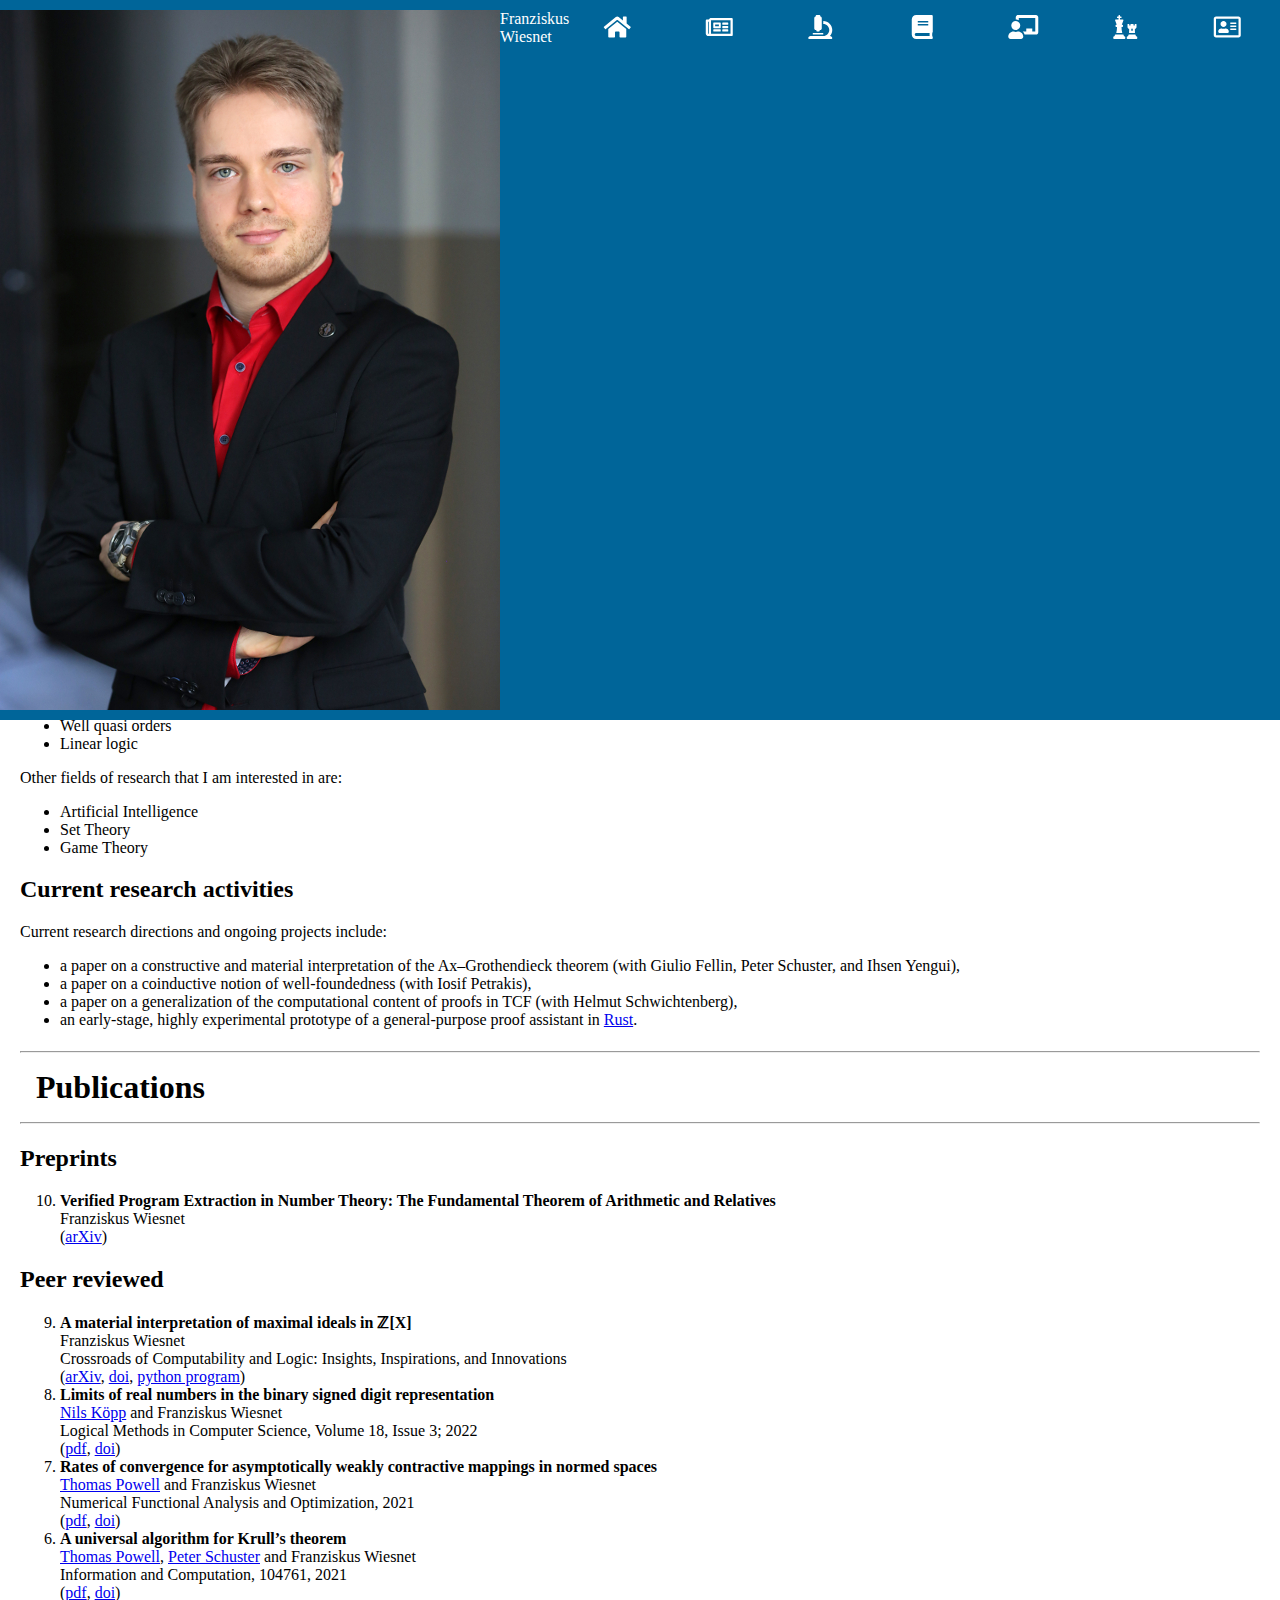
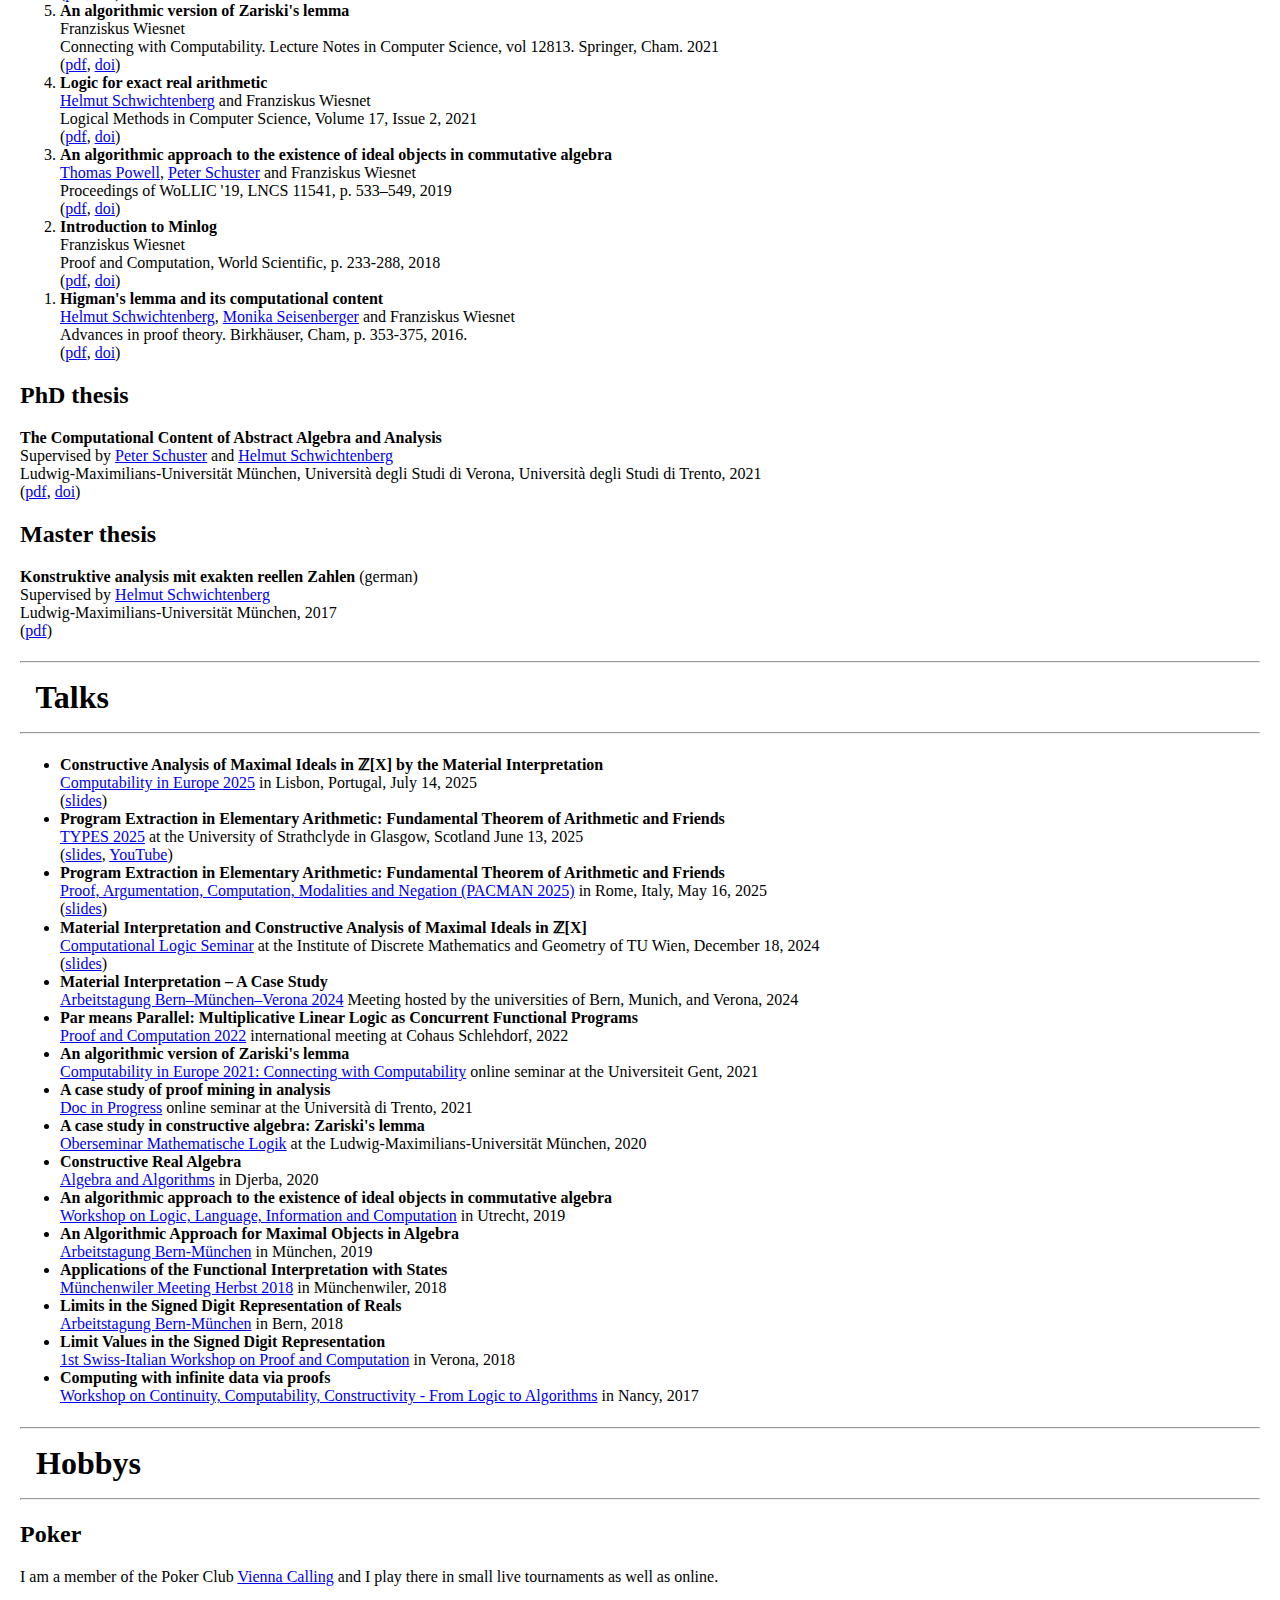
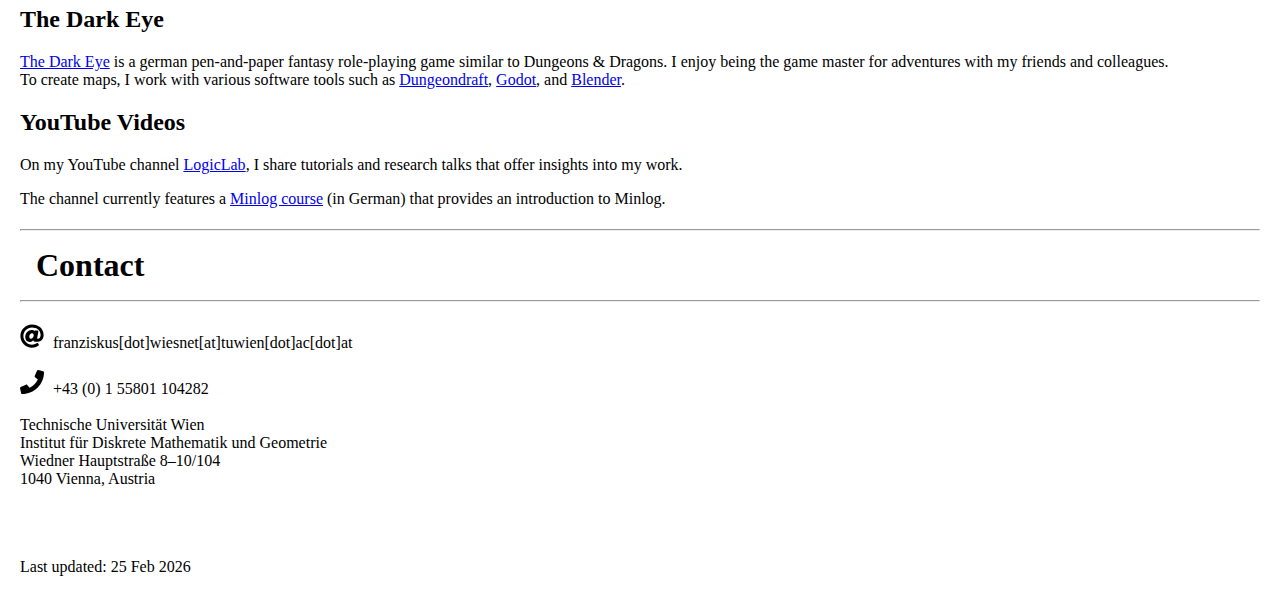
<file: index.html>
<!DOCTYPE html>
<html lang="en">
<head>
  <meta charset="UTF-8">
  <meta http-equiv="X-UA-Compatible" content="IE=edge">
  <meta name="viewport" content="width=device-width, initial-scale=1.0">
  <link rel="stylesheet" href="css/style.css">
  <title>Franziskus Wiesnet</title>
</head>
<body class="grid-container">
  <nav class="navigation">
    <img src="img/me.jpg">
    <span class="untertitel">Franziskus Wiesnet</span>
    <ul>
    <li>
      <a href="#home" class="nav-link"><svg aria-hidden="true" focusable="false" data-prefix="fas" data-icon="home" class="svg-inline--fa fa-home fa-w-18" role="img" xmlns="http://www.w3.org/2000/svg" viewBox="0 0 576 512"><path fill="currentColor" d="M280.37 148.26L96 300.11V464a16 16 0 0 0 16 16l112.06-.29a16 16 0 0 0 15.92-16V368a16 16 0 0 1 16-16h64a16 16 0 0 1 16 16v95.64a16 16 0 0 0 16 16.05L464 480a16 16 0 0 0 16-16V300L295.67 148.26a12.19 12.19 0 0 0-15.3 0zM571.6 251.47L488 182.56V44.05a12 12 0 0 0-12-12h-56a12 12 0 0 0-12 12v72.61L318.47 43a48 48 0 0 0-61 0L4.34 251.47a12 12 0 0 0-1.6 16.9l25.5 31A12 12 0 0 0 45.15 301l235.22-193.74a12.19 12.19 0 0 1 15.3 0L530.9 301a12 12 0 0 0 16.9-1.6l25.5-31a12 12 0 0 0-1.7-16.93z"></path></svg><span class="nav-text">Home</span></a>
    </li>
    <li>
      <a href="#news" class="nav-link"><svg aria-hidden="true" focusable="false" data-prefix="far" data-icon="newspaper" class="svg-inline--fa fa-newspaper fa-w-18" role="img" xmlns="http://www.w3.org/2000/svg" viewBox="0 0 576 512"><path fill="currentColor" d="M552 64H112c-20.858 0-38.643 13.377-45.248 32H24c-13.255 0-24 10.745-24 24v272c0 30.928 25.072 56 56 56h496c13.255 0 24-10.745 24-24V88c0-13.255-10.745-24-24-24zM48 392V144h16v248c0 4.411-3.589 8-8 8s-8-3.589-8-8zm480 8H111.422c.374-2.614.578-5.283.578-8V112h416v288zM172 280h136c6.627 0 12-5.373 12-12v-96c0-6.627-5.373-12-12-12H172c-6.627 0-12 5.373-12 12v96c0 6.627 5.373 12 12 12zm28-80h80v40h-80v-40zm-40 140v-24c0-6.627 5.373-12 12-12h136c6.627 0 12 5.373 12 12v24c0 6.627-5.373 12-12 12H172c-6.627 0-12-5.373-12-12zm192 0v-24c0-6.627 5.373-12 12-12h104c6.627 0 12 5.373 12 12v24c0 6.627-5.373 12-12 12H364c-6.627 0-12-5.373-12-12zm0-144v-24c0-6.627 5.373-12 12-12h104c6.627 0 12 5.373 12 12v24c0 6.627-5.373 12-12 12H364c-6.627 0-12-5.373-12-12zm0 72v-24c0-6.627 5.373-12 12-12h104c6.627 0 12 5.373 12 12v24c0 6.627-5.373 12-12 12H364c-6.627 0-12-5.373-12-12z"></path></svg><span class="nav-text">News</span></a>
    </li>
    <li>
      <a href="#research" class="nav-link"><svg aria-hidden="true" focusable="false" data-prefix="fas" data-icon="microscope" class="svg-inline--fa fa-microscope fa-w-16" role="img" xmlns="http://www.w3.org/2000/svg" viewBox="0 0 512 512"><path fill="currentColor" d="M160 320h12v16c0 8.84 7.16 16 16 16h40c8.84 0 16-7.16 16-16v-16h12c17.67 0 32-14.33 32-32V64c0-17.67-14.33-32-32-32V16c0-8.84-7.16-16-16-16h-64c-8.84 0-16 7.16-16 16v16c-17.67 0-32 14.33-32 32v224c0 17.67 14.33 32 32 32zm304 128h-1.29C493.24 413.99 512 369.2 512 320c0-105.88-86.12-192-192-192v64c70.58 0 128 57.42 128 128s-57.42 128-128 128H48c-26.51 0-48 21.49-48 48 0 8.84 7.16 16 16 16h480c8.84 0 16-7.16 16-16 0-26.51-21.49-48-48-48zm-360-32h208c4.42 0 8-3.58 8-8v-16c0-4.42-3.58-8-8-8H104c-4.42 0-8 3.58-8 8v16c0 4.42 3.58 8 8 8z"></path></svg><span class="nav-text">Research</span></a>
    </li>
    <li>
      <a href="#publications" class="nav-link"><svg aria-hidden="true" focusable="false" data-prefix="fas" data-icon="book" class="svg-inline--fa fa-book fa-w-14" role="img" xmlns="http://www.w3.org/2000/svg" viewBox="0 0 448 512"><path fill="currentColor" d="M448 360V24c0-13.3-10.7-24-24-24H96C43 0 0 43 0 96v320c0 53 43 96 96 96h328c13.3 0 24-10.7 24-24v-16c0-7.5-3.5-14.3-8.9-18.7-4.2-15.4-4.2-59.3 0-74.7 5.4-4.3 8.9-11.1 8.9-18.6zM128 134c0-3.3 2.7-6 6-6h212c3.3 0 6 2.7 6 6v20c0 3.3-2.7 6-6 6H134c-3.3 0-6-2.7-6-6v-20zm0 64c0-3.3 2.7-6 6-6h212c3.3 0 6 2.7 6 6v20c0 3.3-2.7 6-6 6H134c-3.3 0-6-2.7-6-6v-20zm253.4 250H96c-17.7 0-32-14.3-32-32 0-17.6 14.4-32 32-32h285.4c-1.9 17.1-1.9 46.9 0 64z"></path></svg><span class="nav-text">Publications</span></a>
    </li>
    <li>
      <a href="#talks" class="nav-link"><svg aria-hidden="true" focusable="false" data-prefix="fas" data-icon="chalkboard-teacher" class="svg-inline--fa fa-chalkboard-teacher fa-w-20" role="img" xmlns="http://www.w3.org/2000/svg" viewBox="0 0 640 512"><path fill="currentColor" d="M208 352c-2.39 0-4.78.35-7.06 1.09C187.98 357.3 174.35 360 160 360c-14.35 0-27.98-2.7-40.95-6.91-2.28-.74-4.66-1.09-7.05-1.09C49.94 352-.33 402.48 0 464.62.14 490.88 21.73 512 48 512h224c26.27 0 47.86-21.12 48-47.38.33-62.14-49.94-112.62-112-112.62zm-48-32c53.02 0 96-42.98 96-96s-42.98-96-96-96-96 42.98-96 96 42.98 96 96 96zM592 0H208c-26.47 0-48 22.25-48 49.59V96c23.42 0 45.1 6.78 64 17.8V64h352v288h-64v-64H384v64h-76.24c19.1 16.69 33.12 38.73 39.69 64H592c26.47 0 48-22.25 48-49.59V49.59C640 22.25 618.47 0 592 0z"></path></svg><span class="nav-text">Talks</span></a>
    </li>
    <li>
      <a href="#hobbys" class="nav-link"><svg aria-hidden="true" focusable="false" data-prefix="fas" data-icon="chess" class="svg-inline--fa fa-chess fa-w-16" role="img" xmlns="http://www.w3.org/2000/svg" viewBox="0 0 512 512"><path fill="currentColor" d="M74 208H64a16 16 0 0 0-16 16v16a16 16 0 0 0 16 16h15.94A535.78 535.78 0 0 1 64 384h128a535.78 535.78 0 0 1-15.94-128H192a16 16 0 0 0 16-16v-16a16 16 0 0 0-16-16h-10l33.89-90.38a16 16 0 0 0-15-21.62H144V64h24a8 8 0 0 0 8-8V40a8 8 0 0 0-8-8h-24V8a8 8 0 0 0-8-8h-16a8 8 0 0 0-8 8v24H88a8 8 0 0 0-8 8v16a8 8 0 0 0 8 8h24v32H55.09a16 16 0 0 0-15 21.62zm173.16 251.58L224 448v-16a16 16 0 0 0-16-16H48a16 16 0 0 0-16 16v16L8.85 459.58A16 16 0 0 0 0 473.89V496a16 16 0 0 0 16 16h224a16 16 0 0 0 16-16v-22.11a16 16 0 0 0-8.84-14.31zm92.77-157.78l-3.29 82.2h126.72l-3.29-82.21 24.6-20.79A32 32 0 0 0 496 256.54V198a6 6 0 0 0-6-6h-26.38a6 6 0 0 0-6 6v26h-24.71v-26a6 6 0 0 0-6-6H373.1a6 6 0 0 0-6 6v26h-24.71v-26a6 6 0 0 0-6-6H310a6 6 0 0 0-6 6v58.6a32 32 0 0 0 11.36 24.4zM384 304a16 16 0 0 1 32 0v32h-32zm119.16 155.58L480 448v-16a16 16 0 0 0-16-16H336a16 16 0 0 0-16 16v16l-23.15 11.58a16 16 0 0 0-8.85 14.31V496a16 16 0 0 0 16 16h192a16 16 0 0 0 16-16v-22.11a16 16 0 0 0-8.84-14.31z"></path></svg><span class="nav-text">Hobbys</span></a>
    </li>
    <li>
      <a href="#contact" class="nav-link"><svg aria-hidden="true" focusable="false" data-prefix="far" data-icon="address-card" class="svg-inline--fa fa-address-card fa-w-18" role="img" xmlns="http://www.w3.org/2000/svg" viewBox="0 0 576 512"><path fill="currentColor" d="M528 32H48C21.5 32 0 53.5 0 80v352c0 26.5 21.5 48 48 48h480c26.5 0 48-21.5 48-48V80c0-26.5-21.5-48-48-48zm0 400H48V80h480v352zM208 256c35.3 0 64-28.7 64-64s-28.7-64-64-64-64 28.7-64 64 28.7 64 64 64zm-89.6 128h179.2c12.4 0 22.4-8.6 22.4-19.2v-19.2c0-31.8-30.1-57.6-67.2-57.6-10.8 0-18.7 8-44.8 8-26.9 0-33.4-8-44.8-8-37.1 0-67.2 25.8-67.2 57.6v19.2c0 10.6 10 19.2 22.4 19.2zM360 320h112c4.4 0 8-3.6 8-8v-16c0-4.4-3.6-8-8-8H360c-4.4 0-8 3.6-8 8v16c0 4.4 3.6 8 8 8zm0-64h112c4.4 0 8-3.6 8-8v-16c0-4.4-3.6-8-8-8H360c-4.4 0-8 3.6-8 8v16c0 4.4 3.6 8 8 8zm0-64h112c4.4 0 8-3.6 8-8v-16c0-4.4-3.6-8-8-8H360c-4.4 0-8 3.6-8 8v16c0 4.4 3.6 8 8 8z"></path></svg><span class="nav-text">Contact</span></a>
    </li>
    </ul>
  </nav>

  <main>
    <div id="home">
      <h1><hr>&nbsp Franziskus Wiesnet<hr></h1>
      <p>
        I am a researcher in the <a class="extern" href="https://www.tuwien.at/mg/dmg" target="_blank">Institute of Discrete Mathematics and Geometry</a>
          at the TU Wien. Currently I am
          working as project manager on the project "Material Interpretation" funded by the <a class="extern" href="https://www.fwf.ac.at/" target="_blank">Austrian Science Fund - FWF</a>.
      </p>
      <p>
        From 2012 to 2017, I studied Mathematics at Ludwig-Maximilians-Universität in Munich. I then pursued my doctorate in Mathematics at the Universities of Trento and Verona, and from 2019 also at Ludwig-Maximilians-Universität in Munich. My supervisors were <a class="extern" href="https://www.di.univr.it/?ent=persona&id=21404&lang=en" target="_blank">Peter Schuster</a> and <a class="extern" href="https://www.mathematik.uni-muenchen.de/~schwicht/" target="_blank">Helmut Schwichtenberg</a>.
        After completing my PhD, I spent about a year at the Institute of Computer Science at TU Vienna, working as a project assistant with project leader Federico Aschieri on linear logic. During this time, I also lectured at FOM – University of Applied Sciences for Economics and Management.
        From 2022 to 2024, I worked as an actuarial consultant at B&W Deloitte.
      </p>
    </div>
    <div id="news">
      <h1><hr>&nbsp News <hr></h1>
      My paper has been revised, and a new version of <b>Verified Program Extraction in Number Theory: The Fundamental Theorem of Arithmetic and Relatives</b> is available on <a class="arxiv" href="https://arxiv.org/abs/2504.03460" target="_blank">arXiv</a>.
    </div>

    <div id="research">
      <h1 id="research"><hr>&nbsp Research<hr></h1>
      <h2 >General research interests</h2>
      My main areas of research are proof theory, constructive mathematics, and formal system. To date, most of my papers are concerned with one or more of the following topics: 
      <ul>
        <li>Proof assistents; in particular <a href="https://www.mathematik.uni-muenchen.de/~logik/minlog/index.php" target="_blank" class="extern">Minlog</a> and <a href="https://wiki.portal.chalmers.se/agda/pmwiki.php" target="_blank" class="extern">Agda</a>.</li>
        <li>Constructive Algebra</li>
        <li>Constructive Analysis</li>
        <li>Signed digit representation of real numbers</li>
        <li>Program extraction from proofs</li>
        <li>Proof mining</li>
        <li>The axiom of choice and its variants</li>
        <li>Well quasi orders</li>
        <li>Linear logic</li>
     </ul>
     Other fields of research that I am interested in are:
     <ul>
       <li>Artificial Intelligence</li>
       <li>Set Theory</li>
       <li>Game Theory</li>
     </ul>
     <h2>Current research activities</h2>
<p>Current research directions and ongoing projects include:</p>
<ul>
  <li>a paper on a constructive and material interpretation of the Ax–Grothendieck theorem (with Giulio Fellin, Peter Schuster, and Ihsen Yengui),</li>
  <li>a paper on a coinductive notion of well-foundedness (with Iosif Petrakis),</li>
  <li>a paper on a generalization of the computational content of proofs in TCF (with Helmut Schwichtenberg),</li>
 <li>an early-stage, highly experimental prototype of a general-purpose proof assistant in <a href="https://rust-lang.org/" target="_blank" class="extern">Rust</a>.</li>
</ul>

    
    </div>
    <div id="publications">
      <h1><hr>&nbsp Publications<hr></h1>
      <h2> Preprints</h2>
      <ol reversed="reversed" start="10">
        <li class="cite">
          <b>Verified Program Extraction in Number Theory: The Fundamental Theorem of Arithmetic and Relatives</b><br>
          Franziskus Wiesnet<br>
          (<a class="arxiv" href="https://arxiv.org/abs/2504.03460" target="_blank">arXiv</a>)<br>
          
        </li>
        
    </ol>
        <h2> Peer reviewed</h2>
        <ol reversed="reversed">

          <li class="cite">
          <b>A material interpretation of maximal ideals in &#8484;[X]</b><br>
          Franziskus Wiesnet<br>
          Crossroads of Computability and Logic: Insights, Inspirations, and Innovations<br>
          (<a class="arxiv" href="https://arxiv.org/abs/2503.19833" target="_blank">arXiv</a>, 
          <a class="pdf" href="https://doi.org/10.1007/978-3-031-95908-0_34" target="_blank">doi</a>, 
          <a class="pdf" href="https://github.com/FranziskusWiesnet/maxzx" target="_blank">python program</a>)<br>
        </li>

        <li class="cite">
            <b>Limits of real numbers in the binary signed digit representation</b><br>
            <a class="extern" href="https://www.mathematik.uni-muenchen.de/~koepp/" target="_blank">Nils Köpp</a> and Franziskus Wiesnet<br>
            Logical Methods in Computer Science, Volume 18, Issue 3; 2022 <br>
            (<a class="pdf" href="https://lmcs.episciences.org/9940/pdf" target="_blank">pdf</a>, <a class="pdf" href="https://doi.org/10.46298/lmcs-18(3:24)2022" target="_blank">doi</a>)
        </li>
        <li class="cite">
            <b>Rates of convergence for asymptotically weakly contractive mappings in normed spaces</b><br>
            <a class="extern" href="https://t-powell.github.io/" target="_blank">Thomas Powell</a> and Franziskus Wiesnet<br>
            Numerical Functional Analysis and Optimization, 2021 <br>
            (<a class="pdf" href="https://www.tandfonline.com/doi/epdf/10.1080/01630563.2021.2006696?needAccess=true" target="_blank">pdf</a>, <a class="pdf" href="https://doi.org/10.1080/01630563.2021.2006696" target="_blank">doi</a>)
        </li>
        <li class="cite">
          <b>A universal algorithm for Krull’s theorem</b><br>
          <a class="extern" href="https://t-powell.github.io/" target="_blank">Thomas Powell</a>, <a class="extern" href="https://www.di.univr.it/?ent=persona&id=21404&lang=en" target="_blank">Peter Schuster</a> and Franziskus Wiesnet<br>
          Information and Computation, 104761, 2021 <br>
          (<a class="pdf" href="pdf/powell2021universal.pdf" target="_blank">pdf</a>, <a class="pdf" href="https://doi.org/10.1016/j.ic.2021.104761" target="_blank">doi</a>)
        </li>
        <li class="cite">
          <b>An algorithmic version of Zariski's lemma</b><br>
          Franziskus Wiesnet<br>
          Connecting with Computability. Lecture Notes in Computer Science, vol 12813. Springer, Cham. 2021<br>
          (<a class="pdf" href="pdf/wiesnet2021algorithmic.pdf" target="_blank">pdf</a>, <a class="pdf" href="https://doi.org/10.1007/978-3-030-80049-9_46" target="_blank">doi</a>)
        </li>
        <li class="cite">
          <b>Logic for exact real arithmetic</b><br>
          <a class="extern" href="https://www.mathematik.uni-muenchen.de/~schwicht/" target="_blank">Helmut Schwichtenberg</a> and Franziskus Wiesnet<br>
          Logical Methods in Computer Science, Volume 17, Issue 2, 2021 <br>
          (<a class="pdf" href="pdf/schwichtenberg2021logic.pdf" target="_blank">pdf</a>, <a class="pdf" href=" https://doi.org/10.23638/LMCS-17(2:7)2021" target="_blank">doi</a>)
        </li>
        <li class="cite">
          <b>An algorithmic approach to the existence of ideal objects in commutative algebra</b><br>
          <a class="extern" href="https://t-powell.github.io/" target="_blank">Thomas Powell</a>, <a class="extern" href="https://www.di.univr.it/?ent=persona&id=21404&lang=en" target="_blank">Peter Schuster</a> and Franziskus Wiesnet<br>
          Proceedings of WoLLIC '19, LNCS 11541, p. 533–549, 2019 <br>
          (<a class="pdf" href="pdf/powell2019algorithmic.pdf" target="_blank">pdf</a>, <a class="pdf" href="https://doi.org/10.1007/978-3-662-59533-6_32" target="_blank">doi</a>)
        </li>
        <li class="cite">
          <b>Introduction to Minlog</b><br>
          Franziskus Wiesnet<br>
          Proof and Computation, World Scientific, p. 233-288, 2018<br>
          (<a class="pdf" href="pdf/wiesnet2018introduction.pdf" target="_blank">pdf</a>, <a class="pdf" href="https://doi.org/10.1142/9789813270947_0008" target="_blank">doi</a>)
        </li>
        <li class="cite">
          <b>Higman's lemma and its computational content</b><br>
          <a class="extern" href="https://www.mathematik.uni-muenchen.de/~schwicht/" target="_blank">Helmut Schwichtenberg</a>, <a class="extern" href="https://www.swansea.ac.uk/staff/science/compsci/seisenberger-m/" target="_blank">Monika Seisenberger</a> and Franziskus Wiesnet <br>
          Advances in proof theory. Birkhäuser, Cham, p. 353-375, 2016. <br> 
          (<a class="pdf" href="pdf/schwichtenberg2016higman.pdf" target="_blank">pdf</a>, <a class="pdf" href="https://doi.org/10.1007/978-3-319-29198-7_11" target="_blank">doi</a>)
        </li>
      </ol>
        <h2> PhD thesis</h2>
        <p class="cite">
          <b>The Computational Content of Abstract Algebra and Analysis</b><br>
          Supervised by <a class="extern" href="https://www.di.univr.it/?ent=persona&id=21404&lang=en" target="_blank">Peter Schuster</a> and <a class="extern" href="https://www.mathematik.uni-muenchen.de/~schwicht/" target="_blank">Helmut Schwichtenberg</a><br>
          Ludwig-Maximilians-Universität München, Università degli Studi di Verona, Università degli Studi di Trento, 2021 <br>
          (<a class="pdf" href="pdf/wiesnet2021computational.pdf" target="_blank">pdf</a>, <a class="pdf" href="https://www.doi.org/10.5282/edoc.28929" target="_blank">doi</a>)
        </p>
        <h2> Master thesis</h2>
        <p class="cite">
          <b>Konstruktive analysis mit exakten reellen Zahlen</b> (german)<br>
          Supervised by <a class="extern" href="https://www.mathematik.uni-muenchen.de/~schwicht/" target="_blank">Helmut Schwichtenberg</a><br>
          Ludwig-Maximilians-Universität München, 2017<br>
          (<a class="pdf" href="pdf/wiesnet2017konstrutive.pdf" target="_blank">pdf</a>)
        </p>
    </div>
    <div id="talks">
      <h1><hr>&nbsp Talks<hr></h1>
      <ul reversed="reversed">
        <li class="talk"><b>Constructive Analysis of Maximal Ideals in &Zopf;[X] by the Material Interpretation</b><br>
          <a class="extern" href="https://sites.google.com/view/cie2025-computabilityineurope/" target="_blank">Computability in Europe 2025</a>  in
          Lisbon, Portugal, July 14, 2025<br>
          (<a class="pdf" href="pdf/wiesnet_CiE2025.pdf" target="_blank">slides</a>)
        </li>
        <li class="talk"><b>Program Extraction in Elementary Arithmetic: Fundamental Theorem of Arithmetic and Friends</b><br>
          <a class="extern" href="https://msp.cis.strath.ac.uk/types2025/" target="_blank">TYPES 2025</a>  at the University of Strathclyde
          in Glasgow, Scotland June 13, 2025<br>
          (<a class="pdf" href="pdf/MinlogArith_types.pdf" target="_blank">slides</a>, <a class="extern" href="https://www.youtube.com/watch?v=yV-12DXm9cE" target="_blank">YouTube</a>)
        </li>    
        <li class="talk"><b>Program Extraction in Elementary Arithmetic: Fundamental Theorem of Arithmetic and Friends</b><br>
          <a class="extern" href="https://sites.google.com/view/pacman2025-rome" target="_blank">Proof, Argumentation, Computation, Modalities and Negation (PACMAN 2025)</a>  in
          Rome, Italy, May 16, 2025<br>
          (<a class="pdf" href="pdf/MinlogArith_pacman.pdf" target="_blank">slides</a>)
        </li>    
        <li class="talk"><b>Material Interpretation and Constructive Analysis of Maximal Ideals in &Zopf;[X]</b><br>
          <a class="extern" href="https://dmg.tuwien.ac.at/fb2/seminar/" target="_blank">Computational Logic Seminar</a>  
          at the Institute of Discrete Mathematics and Geometry of TU Wien, December 18, 2024<br>
          (<a class="pdf" href="pdf/MaxZX_pres.pdf" target="_blank">slides</a>)
        </li>
        <li class="talk"><b>Material Interpretation – A Case Study</b><br>
          <a class="extern" href="https://danielwessel.github.io/ABMV24/" target="_blank">Arbeitstagung Bern–München–Verona 2024</a>  
          Meeting hosted by the universities of Bern, Munich, and Verona, 2024<br>
        </li>
        <li class="talk"><b>Par means Parallel: Multiplicative Linear Logic as Concurrent Functional Programs</b><br>
          <a class="extern" href="https://cs-web.swan.ac.uk/pc22/" target="_blank">Proof and Computation 2022</a>  international meeting at Cohaus Schlehdorf, 2022<br>
        </li>
        <li class="talk"><b>An algorithmic version of Zariski's lemma</b><br>
          <a class="extern" href="https://www.cie2021.ugent.be/" target="_blank">Computability in Europe 2021: Connecting with Computability</a> online seminar at the Universiteit Gent, 2021<br>
        </li>
        <li class="talk"><b> A case study of proof mining in analysis</b><br>
          <a class="extern" href="https://webmagazine.unitn.it/en/evento/dmath/84369/doc-in-progress" target="_blank">Doc in Progress</a> online seminar at the Università di Trento, 2021
        </li>
        <li class="talk"><b>A case study in constructive algebra: Zariski's lemma</b><br>
          <a class="extern" href="https://www.mathematik.uni-muenchen.de/~schwicht/seminars/osem/indexosem.php" target="_blank">Oberseminar Mathematische Logik</a> at the Ludwig-Maximilians-Universität München, 2020
        </li>
        <li class="talk"><b>Constructive Real Algebra</b><br>
          <a class="extern" href="https://www.commalg.org/2020/02/04/algebra-and-algorithms-djerba-tunisia/" target="_blank">Algebra and Algorithms</a> in Djerba, 2020<br>
        </li>
        <li class="talk"><b>An algorithmic approach to the existence of ideal objects in commutative algebra</b><br>
          <a class="extern" href="https://wollic2019.sites.uu.nl/" target="_blank">Workshop on Logic, Language, Information and Computation</a> in Utrecht, 2019<br>
        </li>
        <li class="talk"><b>An Algorithmic Approach for Maximal Objects in Algebra</b><br>
          <a class="extern" href="https://cj-xu.github.io/abm19/index.html" target="_blank">Arbeitstagung Bern-München</a> in München, 2019
        </li>
        <li class="talk"><b>Applications of the Functional Interpretation with States</b><br>
          <a class="extern" href="http://mw.inf.unibe.ch/index.html" target="_blank">Münchenwiler Meeting Herbst 2018</a> in Münchenwiler, 2018
        </li>
        <li class="talk"><b>Limits in the Signed Digit Representation of Reals</b><br>
          <a class="extern" href="http://abm.inf.unibe.ch/" target="_blank">Arbeitstagung Bern-München</a> in Bern, 2018
        </li>
        <li class="talk">
            <b>Limit Values in the Signed Digit Representation</b> <br>
            <a class="extern" href="https://logicseminarverona.files.wordpress.com/2017/11/programm6.pdf" target="_blank">1st Swiss-Italian Workshop on Proof and Computation</a> in Verona, 2018
        </li>
        <li class="talk">
          <b>Computing with infinite data via proofs</b> <br> <a class="extern" href="hhttps://ccc2017.loria.fr/" target="_blank">Workshop on Continuity, Computability, Constructivity -
            From Logic to Algorithms</a> in Nancy, 2017
          </li>
      </ul>
    </div>
    <div id="hobbys">
      <h1><hr>&nbsp Hobbys<hr></h1>
      <h2>Poker</h2>
      I am a member of the Poker Club <a class="extern" href="https://viennacallers.com/" target="_blank">Vienna Calling</a> and I play there in small live tournaments as well as online.
      <h2>The Dark Eye</h2>
      <a class="extern" href="https://ulisses-spiele.de/game-system/das-schwarze-auge/" target="_blank">The Dark Eye</a> is a german pen-and-paper fantasy role-playing game similar to Dungeons & Dragons. I enjoy being the game master for adventures with my friends and colleagues.
      <br>
      To create maps, I work with various software tools such as <a class="extern" href="https://dungeondraft.net/" target="_blank">Dungeondraft</a>, <a class="extern" href="https://godotengine.org/" target="_blank">Godot</a>, and <a class="extern" href="https://www.blender.org/" target="_blank">Blender</a>.
      <h2>YouTube Videos</h2>
      <p>
  On my YouTube channel
  <a class="extern" href="https://www.youtube.com/@franziskuswiesnet" target="_blank">LogicLab</a>,
  I share tutorials and research talks that offer insights into my work.
</p>
<p>
  The channel currently features a <a class="extern" href="https://www.youtube.com/playlist?list=PLD87fNDrm1skaFxUA-ArQjmqj50IARRPf" target="_blank">Minlog course</a>
  (in German) that provides an introduction to Minlog.
</p>
    </div>
    <div id="contact">
      <h1><hr>&nbsp Contact<hr></h1>
      <p class="cite">
        <svg aria-hidden="true" focusable="false" data-prefix="fas" data-icon="at" class="svg-inline--fa fa-at fa-w-16" role="img" xmlns="http://www.w3.org/2000/svg" viewBox="0 0 512 512"><path fill="currentColor" d="M256 8C118.941 8 8 118.919 8 256c0 137.059 110.919 248 248 248 48.154 0 95.342-14.14 135.408-40.223 12.005-7.815 14.625-24.288 5.552-35.372l-10.177-12.433c-7.671-9.371-21.179-11.667-31.373-5.129C325.92 429.757 291.314 440 256 440c-101.458 0-184-82.542-184-184S154.542 72 256 72c100.139 0 184 57.619 184 160 0 38.786-21.093 79.742-58.17 83.693-17.349-.454-16.91-12.857-13.476-30.024l23.433-121.11C394.653 149.75 383.308 136 368.225 136h-44.981a13.518 13.518 0 0 0-13.432 11.993l-.01.092c-14.697-17.901-40.448-21.775-59.971-21.775-74.58 0-137.831 62.234-137.831 151.46 0 65.303 36.785 105.87 96 105.87 26.984 0 57.369-15.637 74.991-38.333 9.522 34.104 40.613 34.103 70.71 34.103C462.609 379.41 504 307.798 504 232 504 95.653 394.023 8 256 8zm-21.68 304.43c-22.249 0-36.07-15.623-36.07-40.771 0-44.993 30.779-72.729 58.63-72.729 22.292 0 35.601 15.241 35.601 40.77 0 45.061-33.875 72.73-58.161 72.73z"></path></svg> franziskus[dot]wiesnet[at]tuwien[dot]ac[dot]at
        <br> <br>
        <svg aria-hidden="true" focusable="false" data-prefix="fas" data-icon="phone" class="svg-inline--fa fa-phone fa-w-16" role="img" xmlns="http://www.w3.org/2000/svg" viewBox="0 0 512 512"><path fill="currentColor" d="M493.4 24.6l-104-24c-11.3-2.6-22.9 3.3-27.5 13.9l-48 112c-4.2 9.8-1.4 21.3 6.9 28l60.6 49.6c-36 76.7-98.9 140.5-177.2 177.2l-49.6-60.6c-6.8-8.3-18.2-11.1-28-6.9l-112 48C3.9 366.5-2 378.1.6 389.4l24 104C27.1 504.2 36.7 512 48 512c256.1 0 464-207.5 464-464 0-11.2-7.7-20.9-18.6-23.4z"></path></svg> +43 (0) 1 55801 104282
        <br> <br>
        Technische Universität Wien <br>
        Institut für Diskrete Mathematik und Geometrie<br>
        Wiedner Hauptstraße 8–10/104<br>
        1040 Vienna, Austria<br><br>
        <br><br>
      </p>
    </div>
<footer>
  <p>Last updated: <time datetime="2026-02-25">25 Feb 2026</time></p>
</footer>
  </main>
</body>
</html>
</file>
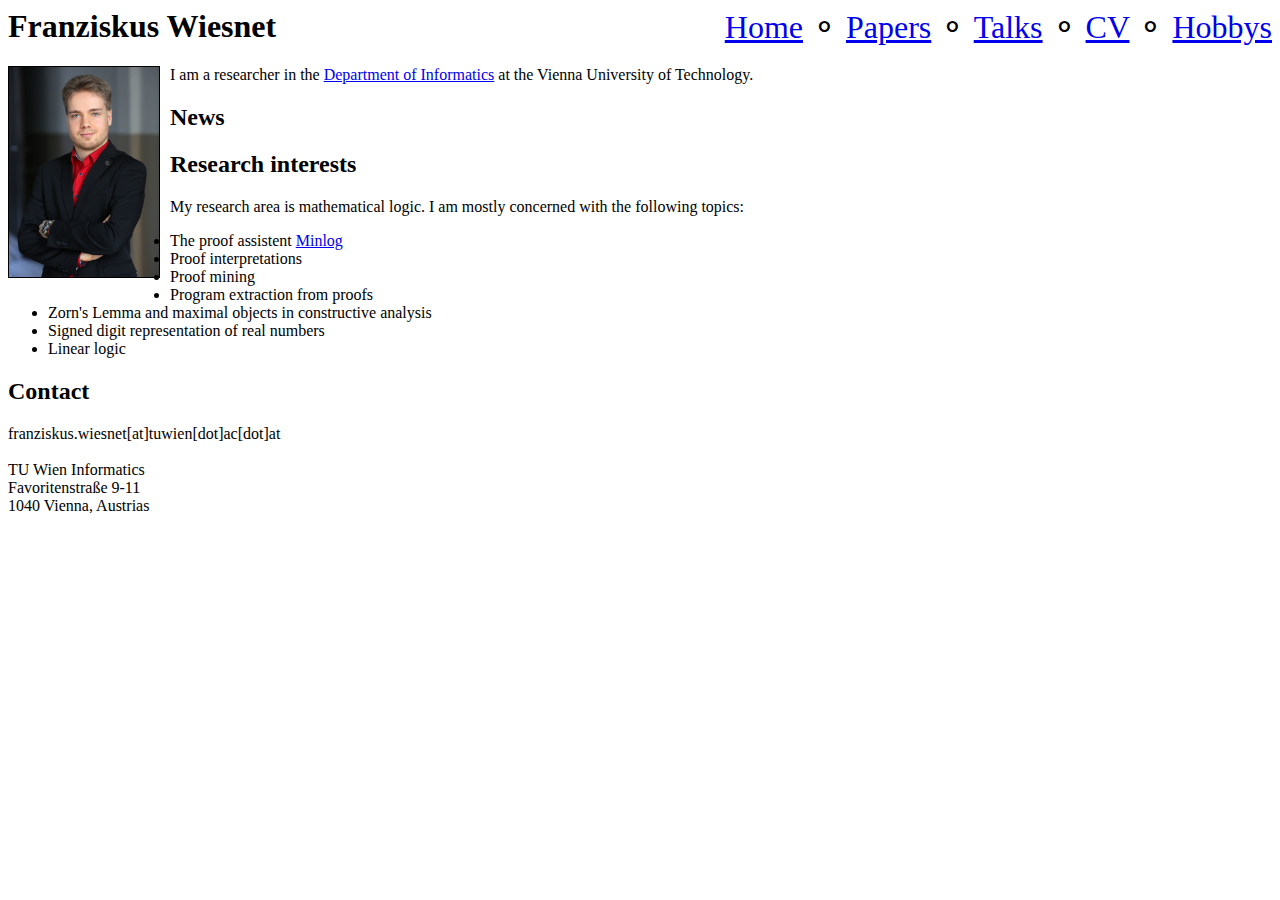
<file: home.html>
<html lang="en">
  <head>
    <title>Franziskus Wiesnet</title>
  </head>
<body>
<h1>
Franziskus Wiesnet
<span style="text-align: center; font-weight: normal; float: right;">
  <a class="current" href="index.html">Home</a> &#9900;
  <a href="publications.html">Papers</a> &#9900;
  <a href="talks.html">Talks</a> &#9900;
  <a href="cv.html">CV</a> &#9900;
  <a href="hobbys.html">Hobbys</a>
  </span>
</h1>

 <img style="float: left; margin: 0 10px 10px 0;" alt="me" src="me.jpg" width="150" height="210" border=1 />
 <p id="bild">
  I am a researcher in the <a href="https://informatics.tuwien.ac.at/">Department of Informatics</a> at the Vienna University of Technology.
  </p>
  
 <h2>
   News
  </h2>
  <h2>
    Research interests
  </h2>
  My research area is mathematical logic. I am mostly concerned with the following topics:
  <ul>
    <li> The proof assistent <a href="https://www.mathematik.uni-muenchen.de/~logik/minlog/index.php">Minlog</a> </li>
    <li> Proof interpretations </li>
    <li> Proof mining </li>
    <li> Program extraction from proofs </li>
    <li> Zorn's Lemma and maximal objects in constructive analysis </li>
    <li> Signed digit representation of real numbers </li>
    <li> Linear logic </li>
  </ul>
  <h2>
    Contact
  </h2>
  <p>
    franziskus.wiesnet[at]tuwien[dot]ac[dot]at <br/><br/>
    TU Wien Informatics<br/>
    Favoritenstraße 9-11<br/>
    1040 Vienna, Austrias<br/>
  </p>
</body>
</html>
</file>
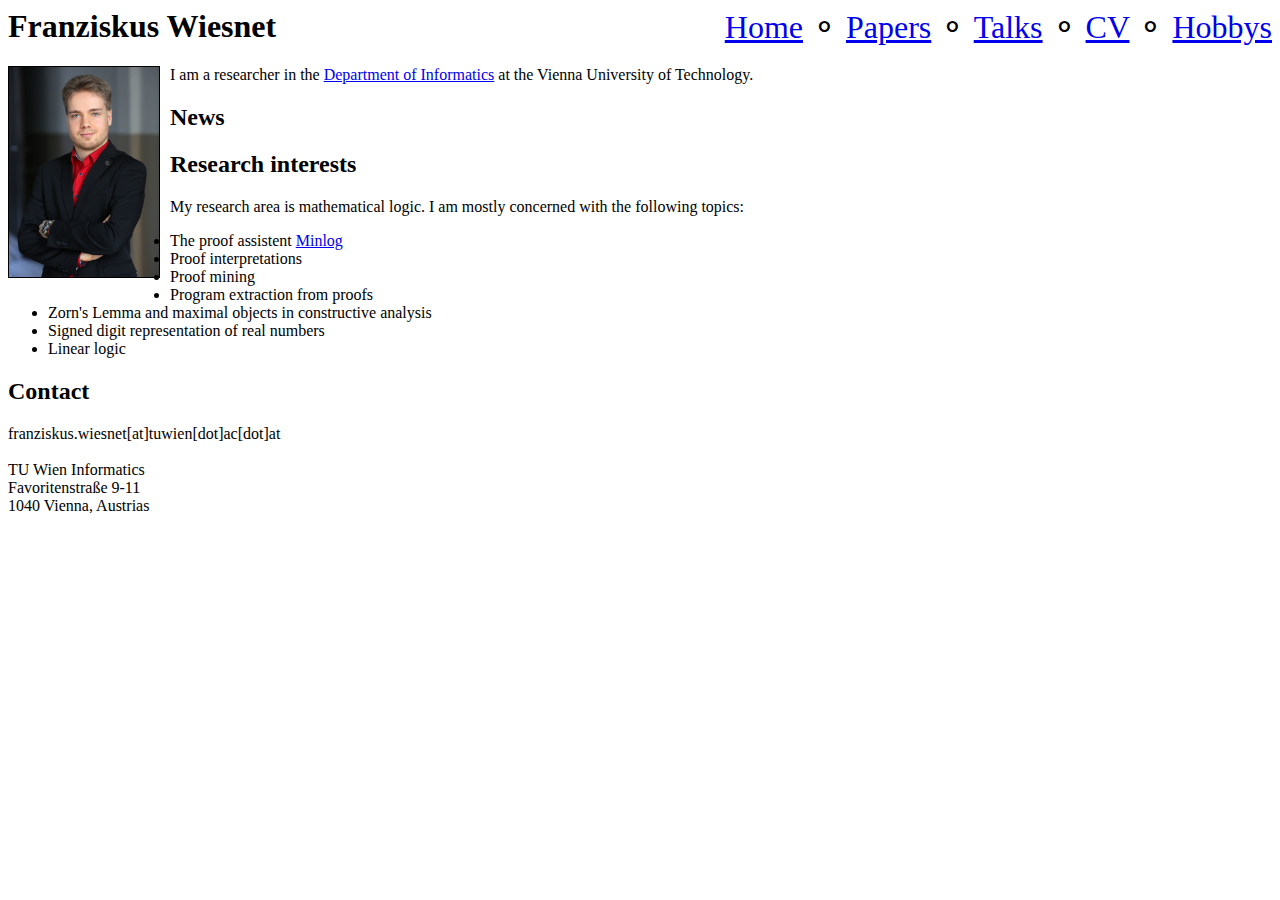
<file: index_.html>
<html lang="en">
  <head>
    <title>Franziskus Wiesnet</title>
    <link href="style.css" rel="stylesheet" type="text/css">
  </head>
<body>
<h1>
Franziskus Wiesnet
<span style="text-align: center; font-weight: normal; float: right;">
  <a class="current" href="index.html">Home</a> &#9900;
  <a href="publications.html">Papers</a> &#9900;
  <a href="talks.html">Talks</a> &#9900;
  <a href="cv.html">CV</a> &#9900;
  <a href="hobbys.html">Hobbys</a>
  </span>
</h1>

 <img style="float: left; margin: 0 10px 10px 0;" alt="me" src="me.jpg" width="150" height="210" border=1 />
 <p id="bild">
  I am a researcher in the <a href="https://informatics.tuwien.ac.at/">Department of Informatics</a> at the Vienna University of Technology.
  </p>
  
 <h2>
   News
  </h2>
  <h2>
    Research interests
  </h2>
  My research area is mathematical logic. I am mostly concerned with the following topics:
  <ul>
    <li> The proof assistent <a href="https://www.mathematik.uni-muenchen.de/~logik/minlog/index.php">Minlog</a> </li>
    <li> Proof interpretations </li>
    <li> Proof mining </li>
    <li> Program extraction from proofs </li>
    <li> Zorn's Lemma and maximal objects in constructive analysis </li>
    <li> Signed digit representation of real numbers </li>
    <li> Linear logic </li>
  </ul>
  <h2>
    Contact
  </h2>
  <p>
    franziskus.wiesnet[at]tuwien[dot]ac[dot]at <br/><br/>
    TU Wien Informatics<br/>
    Favoritenstraße 9-11<br/>
    1040 Vienna, Austrias<br/>
  </p>
</body>
</html>
</file>
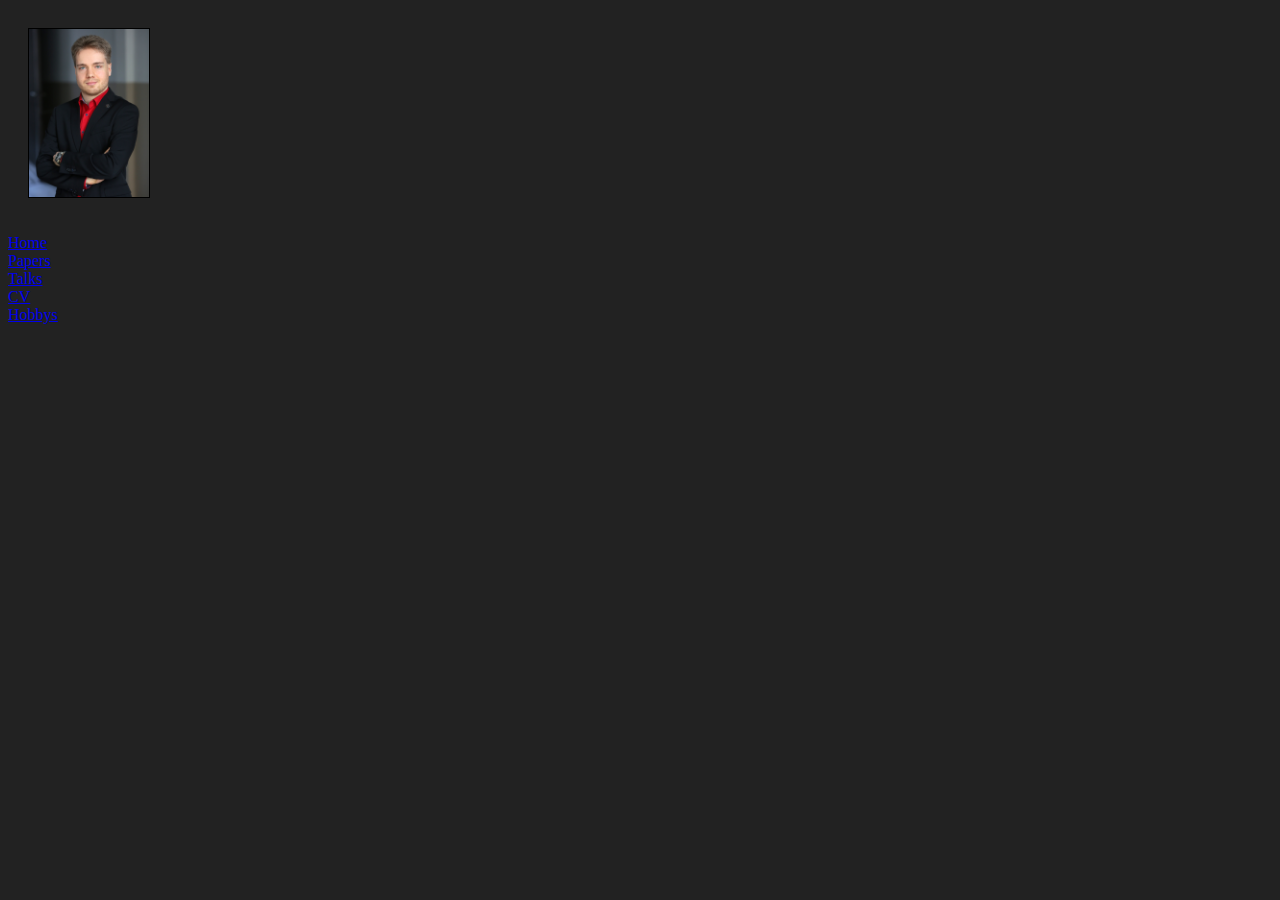
<file: nav.html>
<html lang="en">
  <head>
    <title>Franziskus Wiesnet</title>
  </head>
<body style="background-color:#222222;">
   <img style="margin: 20;" align=center alt="me" src="me.jpg" width="120" height="168" border=1 />
  <p>
  <a class="current" href="home.html" target="main">Home</a> <br/>
  <a href="publications.html" target="main">Papers</a> <br/>
  <a href="talks.html" target="main">Talks</a><br/>
  <a href="cv.html" target="main">CV</a><br/>
  <a href="hobbys.html" target="main">Hobbys</a>
  </p>
</body>
</html>
</file>
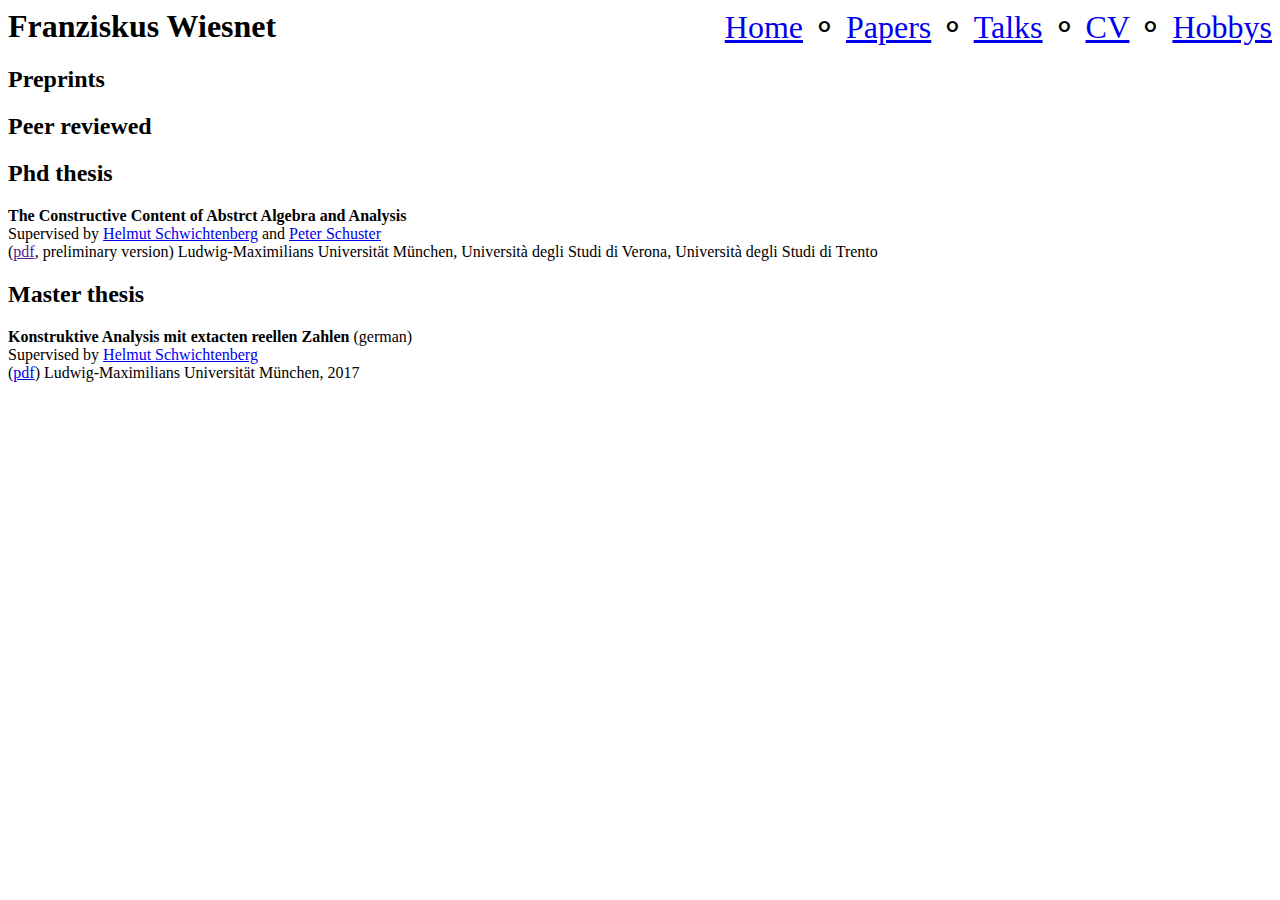
<file: publications.html>
<html lang="en">
  <head>
    <title>Franziskus Wiesnet</title>
    <link href="style.css" rel="stylesheet" type="text/css">
  </head>
<body>
<h1>
Franziskus Wiesnet
<span style="text-align: center; font-weight: normal; float: right;">
  <a class="current" href="index.html">Home</a> &#9900;
  <a href="publications.html">Papers</a> &#9900;
  <a href="talks.html">Talks</a> &#9900;
  <a href="cv.html">CV</a> &#9900;
  <a href="hobbys.html">Hobbys</a>
  </span>
</h1>
<h2>
  Preprints
</h2> 
<h2>
  Peer reviewed
</h2>
  <h2>
    Phd thesis
  </h2>
  <b>The Constructive Content of Abstrct Algebra and Analysis</b><br/>
  Supervised by <a href="https://www.mathematik.uni-muenchen.de/~schwicht/">Helmut Schwichtenberg</a> and
  <a href="https://www.di.univr.it/?ent=persona&id=21404&lang=en">Peter Schuster</a><br/>
  (<a href="">pdf</a>, preliminary version) Ludwig-Maximilians Universität München, Università degli Studi di Verona, Università degli Studi di Trento
  <h2>
    Master thesis
  </h2>
  <b>Konstruktive Analysis mit extacten reellen Zahlen</b> (german) <br/>
  Supervised by <a href="https://www.mathematik.uni-muenchen.de/~schwicht/">Helmut Schwichtenberg</a> <br/>
  (<a href="Master.pdf">pdf</a>) Ludwig-Maximilians Universität München, 2017
</body>
</html>
</file>
<file: css/style.css>
body {
    font-family: Cambria, Cochin, Georgia, Times, 'Times New Roman', serif;
    margin: 0;
    padding: 0;
    display: flex;
    flex-direction: column;
}


.navigation {
    background-color: #006599;
    color: white;
    width: 100%;
    display: flex;
    justify-content: space-around;
    padding: 10px 0;
    position: fixed;
    top: 0;
    left: 0;
    z-index: 1000;
}

.navigation ul {
    list-style: none;
    margin: 0;
    padding: 0;
    display: flex;
    width: 100%;
    justify-content: space-around;
}

.navigation li {
    flex: 1 1 0;
    text-align: center;
}

.navigation a {
    color: #fff;
    text-decoration: none;
    display: flex;
    align-items: center;
    padding: 5px;
    font-size: 1.2em;
}

.navigation svg {
    width: 24px; /* Größe der Symbole */
    height: 24px;
    margin-right: 5px;
    max-width: 100%;
    fill: currentColor; /* SVG-Farbe übernimmt die Textfarbe */
    flex-shrink: 1;
    flex: 1 1 auto;
    min-width: 16px;
}

.nav-text {
    display: none; /* Text wird standardmäßig versteckt */
}

/* Hauptinhalt */
main {
    padding-top: 60px; /* Platz für die fixe obere Navigation */
    padding: 20px;
}
svg {
    width: 24px; /* Größe der Symbole */
    height: 24px;
    margin-right: 5px;
    fill: currentColor; /* SVG-Farbe übernimmt die Textfarbe */
}

/* Stile für größere Bildschirme 
@media (min-width: 768px) {
    body {
        flex-direction: row;
    }

    .navigation {
        flex-direction: column; 
        width: 200px;
        height: 100vh;
        position: fixed;
        padding-top: 20px;
    }

    .navigation ul {
        flex-direction: column;
        align-items: flex-start;
    }

    .navigation li {
        width: 100%;
        padding: 10px 20px;
    }

    .navigation a {
        display: flex;
        align-items: center;
    }

    .nav-text {
        display: inline; 
        margin-left: 10px;
    }

    main {
        margin-left: 200px; 
        padding: 20px;
    }
} */
</file>
<file: style.css>

</file>
